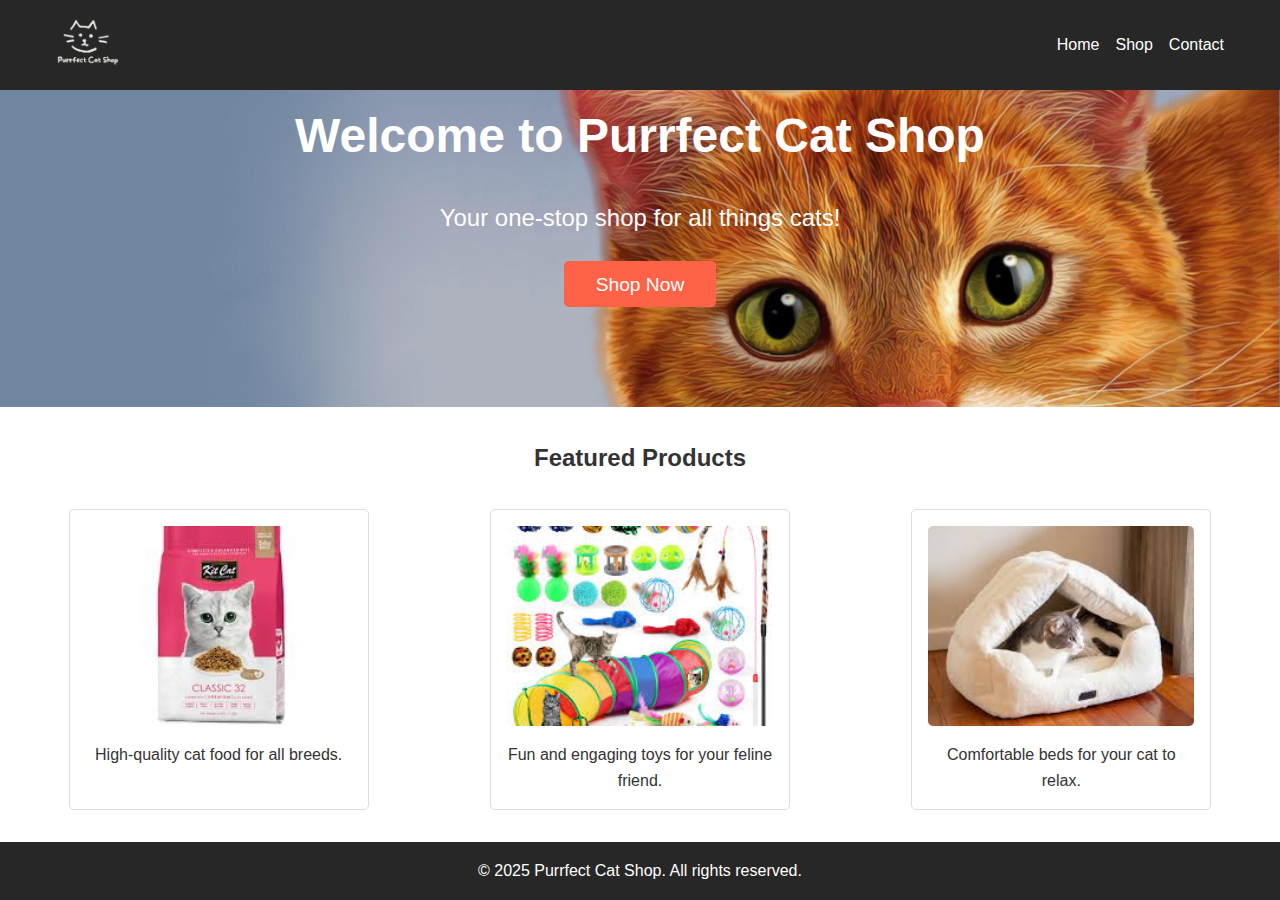
<file: index.html>
<!DOCTYPE html>
<html lang="en">
<head>
    <meta charset="UTF-8">
    <meta name="viewport" content="width=device-width, initial-scale=1.0">
    <meta name="description" content="Welcome to Purrfect Cat Shop!">
    <title>Purrfect Cat Shop</title>
    <link rel="stylesheet" href="css/global.css">
    <link rel="stylesheet" href="css/home.css">
</head>
<body>
    <!-- Navbar -->
    <header>
        <nav>
            <div class="logo">
                <img src="images/logo.png" alt="Purrfect Cat Shop Logo">
            </div>
            <ul class="nav-links">
                <li><a href="index.html">Home</a></li>
                <li><a href="pages/shop.html">Shop</a></li>
                <li><a href="pages/contact.html">Contact</a></li>
            </ul>
        </nav>
    </header>

    <!-- Hero Section -->
    <section class="hero">
        <div class="hero-content">
            <h1>Welcome to Purrfect Cat Shop</h1>
            <p>Your one-stop shop for all things cats!</p>
            <a href="pages/shop.html" class="btn">Shop Now</a>
        </div>
    </section>

    <!-- Featured Products Section -->
<section class="featured-products">
    <h2>Featured Products</h2>
    <div class="product-grid">
        <!-- Product Card 1 -->
        <figure class="product-card">
            <img src="images/cat_food.jpeg" alt="Cat Food">
            <figcaption>High-quality cat food for all breeds.</figcaption>
        </figure>

        <!-- Product Card 2 -->
        <figure class="product-card">
            <img src="images/cat_toy.jpeg" alt="Cat Toy">
            <figcaption>Fun and engaging toys for your feline friend.</figcaption>
        </figure>

        <!-- Product Card 3 -->
        <figure class="product-card">
            <img src="images/cat_bed.jpeg" alt="Cat Bed">
            <figcaption>Comfortable beds for your cat to relax.</figcaption>
        </figure>
    </div>
</section>

    <!-- Footer -->
    <footer>
        <p>&copy; 2025 Purrfect Cat Shop. All rights reserved.</p>
    </footer>
</body>
</html>
</file>
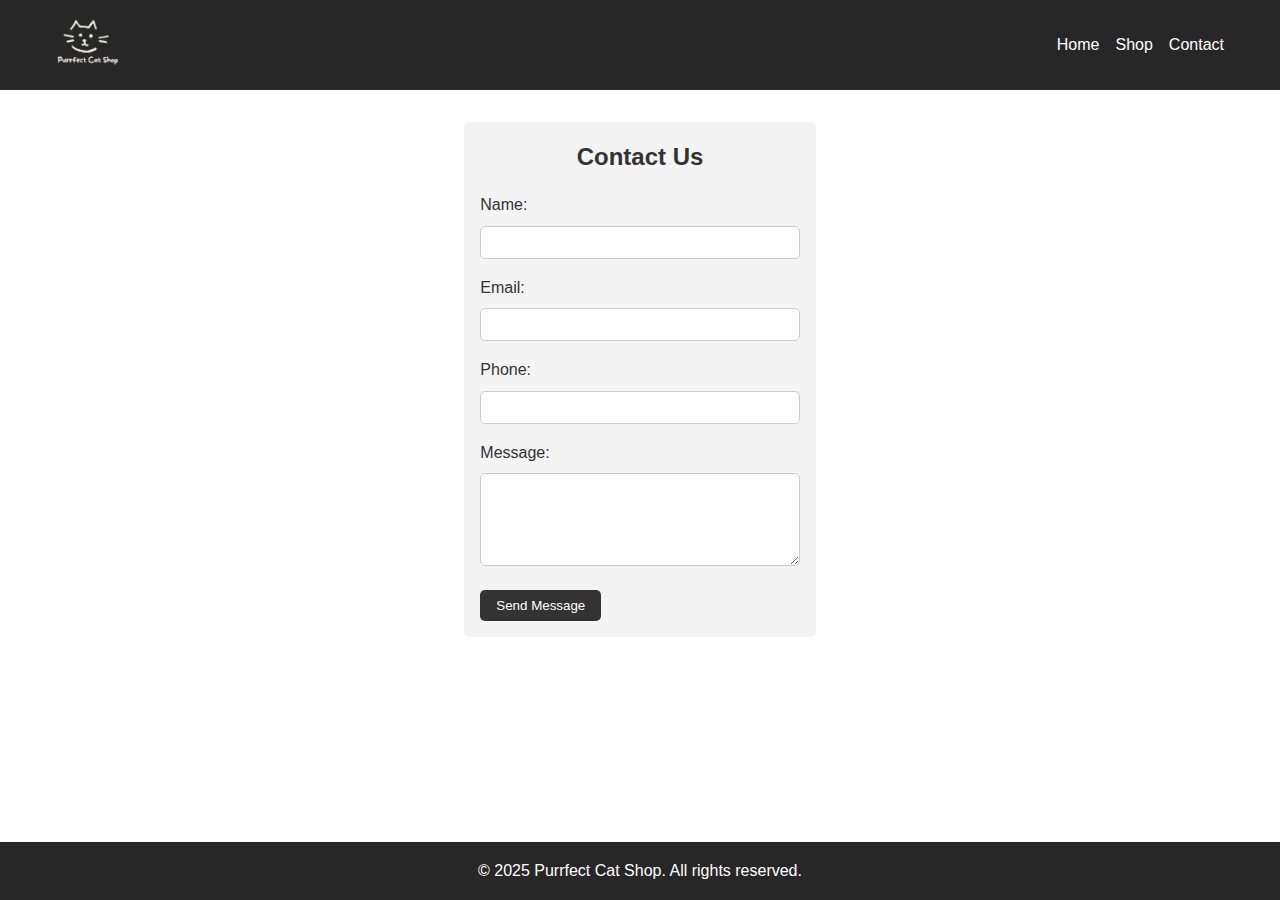
<file: pages/contact.html>
<!DOCTYPE html>
<html lang="en">
<head>
    <meta charset="UTF-8">
    <meta name="viewport" content="width=device-width, initial-scale=1.0">
    <meta name="description" content="Contact Purrfect Cat Shop for inquiries.">
    <title>Contact - Purrfect Cat Shop</title>
    <link rel="stylesheet" href="../css/global.css">
    <link rel="stylesheet" href="../css/contact.css">
</head>
<body>
    <!-- Navbar -->
    <header>
        <nav>
            <div class="logo">
                <img src="../images/logo.png" alt="Purrfect Cat Shop Logo">
            </div>
            <ul class="nav-links">
                <li><a href="../index.html">Home</a></li>
                <li><a href="shop.html">Shop</a></li>
                <li><a href="contact.html">Contact</a></li>
            </ul>
        </nav>
    </header>

    <!-- Contact Form Section -->
    <section class="contact-form">
        <h2>Contact Us</h2>
        <form action="#" method="post">
            <label for="name">Name:</label>
            <input type="text" id="name" name="name" required minlength="2">
        
            <label for="email">Email:</label>
            <input type="email" id="email" name="email" required>
        
            <label for="phone">Phone:</label>
            <input type="tel" id="phone" name="phone" pattern="[0-9]{10}">
        
            <label for="message">Message:</label>
            <textarea id="message" name="message" rows="5" required></textarea>
        
            <button type="submit" class="btn">Send Message</button>
        </form>
    </section>
    <br>
    <br>
    <!-- Footer -->
    <footer>
        <p>&copy; 2025 Purrfect Cat Shop. All rights reserved.</p>
    </footer>
</body>
</html>
</file>
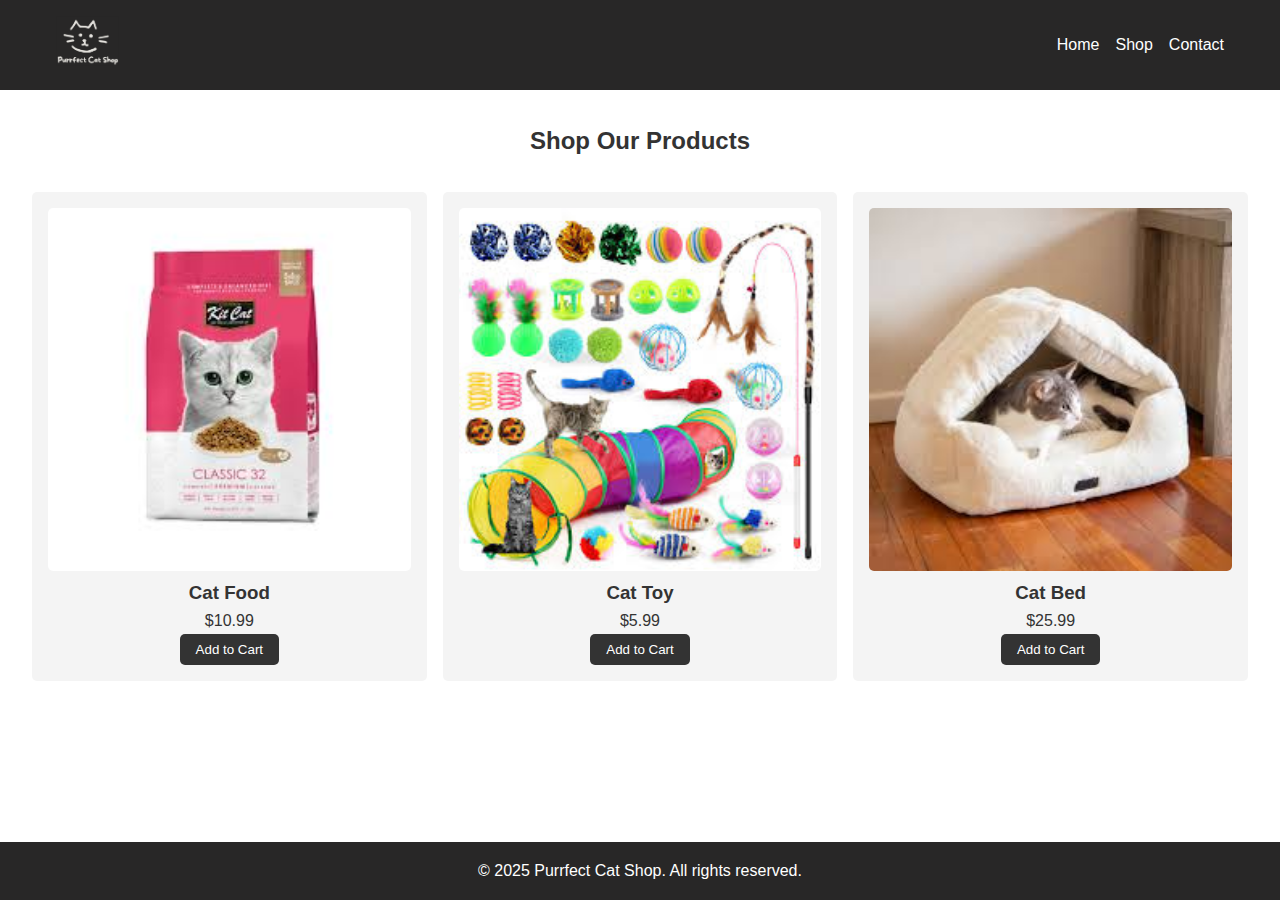
<file: pages/shop.html>
<!DOCTYPE html>
<html lang="en">
<head>
    <meta charset="UTF-8">
    <meta name="viewport" content="width=device-width, initial-scale=1.0">
    <meta name="description" content="Shop for cat products at Purrfect Cat Shop.">
    <title>Shop - Purrfect Cat Shop</title>
    <link rel="stylesheet" href="../css/global.css">
    <link rel="stylesheet" href="../css/shop.css">
</head>
<body>
    <!-- Navbar -->
    <header>
        <nav>
            <div class="logo">
                <img src="../images/logo.png" alt="Purrfect Cat Shop Logo">
            </div>
            <ul class="nav-links">
                <li><a href="../index.html">Home</a></li>
                <li><a href="shop.html">Shop</a></li>
                <li><a href="contact.html">Contact</a></li>
            </ul>
        </nav>
    </header>

    <!-- Product Grid Section -->
    <section class="product-grid">
        <h2>Shop Our Products</h2>
        <div class="products">
            <div class="product-card">
                <img src="../images/cat_food.jpeg" alt="Cat Food">
                <h3>Cat Food</h3>
                <p>$10.99</p>
                <button class="btn">Add to Cart</button>
            </div>
            <div class="product-card">
                <img src="../images/cat_toy.jpeg" alt="Cat Toy">
                <h3>Cat Toy</h3>
                <p>$5.99</p>
                <button class="btn">Add to Cart</button>
            </div>
            <div class="product-card">
                <img src="../images/cat_bed.jpeg" alt="Cat Bed">
                <h3>Cat Bed</h3>
                <p>$25.99</p>
                <button class="btn">Add to Cart</button>
            </div>
        </div>
    </section>

    <!-- Footer -->
    <footer>
        <p>&copy; 2025 Purrfect Cat Shop. All rights reserved.</p>
    </footer>
</body>
</html>
</file>
<file: css/home.css>
/* Global Styles */
body {
    font-family: Arial, sans-serif;
    margin: 0;
    padding: 0;
    line-height: 1.6;
    color: #333;
}

/* Hero Section */
.hero {
    background-image: url('../images/cat.jpg');
    background-size: cover; 
    background-position: center; 
    height: 700px; 
    display: flex;
    justify-content: center;
    align-items: center;
    color: #fff;
    text-align: center;
    padding: 0 1rem;
    position: relative; 
}
.hero-content {
    position: relative; 
    z-index: 1; 
    height: 300px;
}

.hero-content h1 {
    font-size: 3rem;
    margin-bottom: 1.5rem;
}

.hero-content p {
    font-size: 1.5rem;
    margin-bottom: 2rem;
}

.hero-content .btn {
    background-color: #ff6347;
    color: #fff;
    padding: 0.8rem 2rem;
    text-decoration: none;
    border-radius: 5px;
    font-size: 1.2rem;
    transition: background-color 0.3s ease, transform 0.3s ease;
}

.hero-content .btn:hover {
    background-color: #e5533d;
    transform: translateY(-3px);
}

/* Featured Products Section */
.featured-products {
    padding: 2rem 1rem;
    text-align: center;
}

.product-grid {
    display: grid;
    grid-template-columns: repeat(auto-fit, minmax(250px, 1fr));
    gap: 1rem;
    margin-top: 2rem;
}

.product-card {
    background-color: #fff;
    border: 1px solid #ddd;
    border-radius: 5px;
    padding: 1rem;
    text-align: center;
    transition: transform 0.3s ease, box-shadow 0.3s ease;
    display: flex;
    flex-direction: column;
    align-items: center;
    width: 100%;
    max-width: 300px;
    margin: 0 auto;
}

.product-card:hover {
    transform: translateY(-5px);
    box-shadow: 0 4px 8px rgba(0, 0, 0, 0.1);
}

.product-card img {
    width: 100%;
    height: 200px;
    object-fit: cover;
    border-radius: 5px;
    margin-bottom: 1rem;
}

.product-card h3 {
    font-size: 1.5rem;
    margin: 0.5rem 0;
}

.product-card p {
    font-size: 1rem;
    color: #555;
    margin: 0.5rem 0;
}

.product-card .btn {
    background-color: #333;
    color: #fff;
    padding: 0.5rem 1rem;
    border: none;
    border-radius: 5px;
    cursor: pointer;
    transition: background-color 0.3s ease;
    margin-top: 1rem;
    width: 100%;
}

.product-card .btn:hover {
    background-color: #555;
}

/* Media Queries for Mobile Devices */
@media (max-width: 768px) {
    /* Hero Section */
    .hero {
        height: 500px; 
    }

    .hero-content h1 {
        font-size: 2rem; 
    }

    .hero-content p {
        font-size: 1rem; 
    }

    /* Featured Products Section */
    .product-grid {
        grid-template-columns: 1fr;
    }

    .product-card {
        width: 100%;
        margin-bottom: 1rem;
    }
}
</file>
<file: css/contact.css>
/* Contact Form Section */
.contact-form {
    max-width: 600px;
    margin: 2rem auto;
    padding: 1rem;
    background-color: #f4f4f4;
    border-radius: 5px;
}

.contact-form h2 {
    text-align: center;
    margin-bottom: 1rem;
}

.contact-form label {
    display: block;
    margin-bottom: 0.5rem;
}

.contact-form input,
.contact-form textarea {
    width: 100%;
    padding: 0.5rem;
    margin-bottom: 1rem;
    border: 1px solid #ccc;
    border-radius: 5px;
}

.contact-form .btn {
    background-color: #333;
    color: #fff;
    padding: 0.5rem 1rem;
    border: none;
    border-radius: 5px;
    cursor: pointer;
}
</file>
<file: css/shop.css>
/* Product Grid Section */
.product-grid {
    padding: 2rem;
    text-align: center;
}

.products {
    display: grid; /* Grid Layout */
    grid-template-columns: repeat(auto-fit, minmax(250px, 1fr)); /* Responsive columns */
    gap: 1rem; /* Space */
    margin-top: 2rem;
}

.product-card {
    background-color: #f4f4f4;
    padding: 1rem;
    border-radius: 5px;
    text-align: center;
    transition: transform 0.3s ease, box-shadow 0.3s ease;
}

.product-card:hover {
    transform: translateY(-5px);
    box-shadow: 0 4px 8px rgba(0, 0, 0, 0.1);
}

.product-card img {
    width: 100%;
    height: auto;
    border-radius: 5px;
}

.product-card .btn {
    background-color: #333;
    color: #fff;
    padding: 0.5rem 1rem;
    border: none;
    border-radius: 5px;
    cursor: pointer;
    transition: background-color 0.3s ease;
}

.product-card .btn:hover {
    background-color: #555;
}

/* Responsive Design */
@media (max-width: 768px) {
    .products {
        grid-template-columns: 1fr; /* Single column for mobile */
    }
}
</file>
<file: css/global.css>
/* Global Reset */
* {
    margin: 0;
    padding: 0;
    box-sizing: border-box;
}

/* Ensure the HTML and body take up the full height of the viewport */
html, body {
    height: 100%;
    margin: 0;
    padding: 0;
}

/* Flexbox layout for the body */
body {
    display: flex;
    flex-direction: column;
    font-family: Arial, sans-serif;
    line-height: 1.6;
    color: #333;
}

/* Navbar Styles */
header {
    background-color: #282727;
    color: #fff;
    padding: 1rem 0;
}

nav {
    display: flex;
    justify-content: space-between;
    align-items: center;
    max-width: 1200px;
    margin: 0 auto;
    padding: 0 1rem;
}

.logo img {
    height: 50px;
    width: auto; 
}

.nav-links {
    list-style: none;
    display: flex;
    margin: 0;
    padding: 0;
}

.nav-links li {
    margin-left: 1rem;
}

.nav-links a {
    color: #fff;
    text-decoration: none;
    font-size: 1rem;
    transition: color 0.3s ease; 
}

.nav-links a:hover {
    color: #ff6347;
}

/* Main Content */
main {
    flex: 1; 
    padding: 2rem 1rem; 
}

/* Footer Styles */
footer {
    background-color: #282727;
    color: #fff;
    text-align: center;
    padding: 1rem 0;
    margin-top: auto;
}

/* Responsive Design */
@media (max-width: 768px) {
    /* Navbar Adjustments for Mobile */
    nav {
        flex-direction: column; 
        align-items: flex-start; 
    }

    .nav-links {
        flex-direction: column; 
        width: 100%; 
        margin-top: 1rem; 
    }

    .nav-links li {
        margin: 0.5rem 0; 
    }

    .nav-links a {
        font-size: 1.2rem; 
    }

    /* Product Grid Adjustments for Mobile */
    .product-grid {
        flex-direction: column; 
    }

    .product-card {
        width: 100%; 
        margin-bottom: 1rem; 
    }
}
</file>
